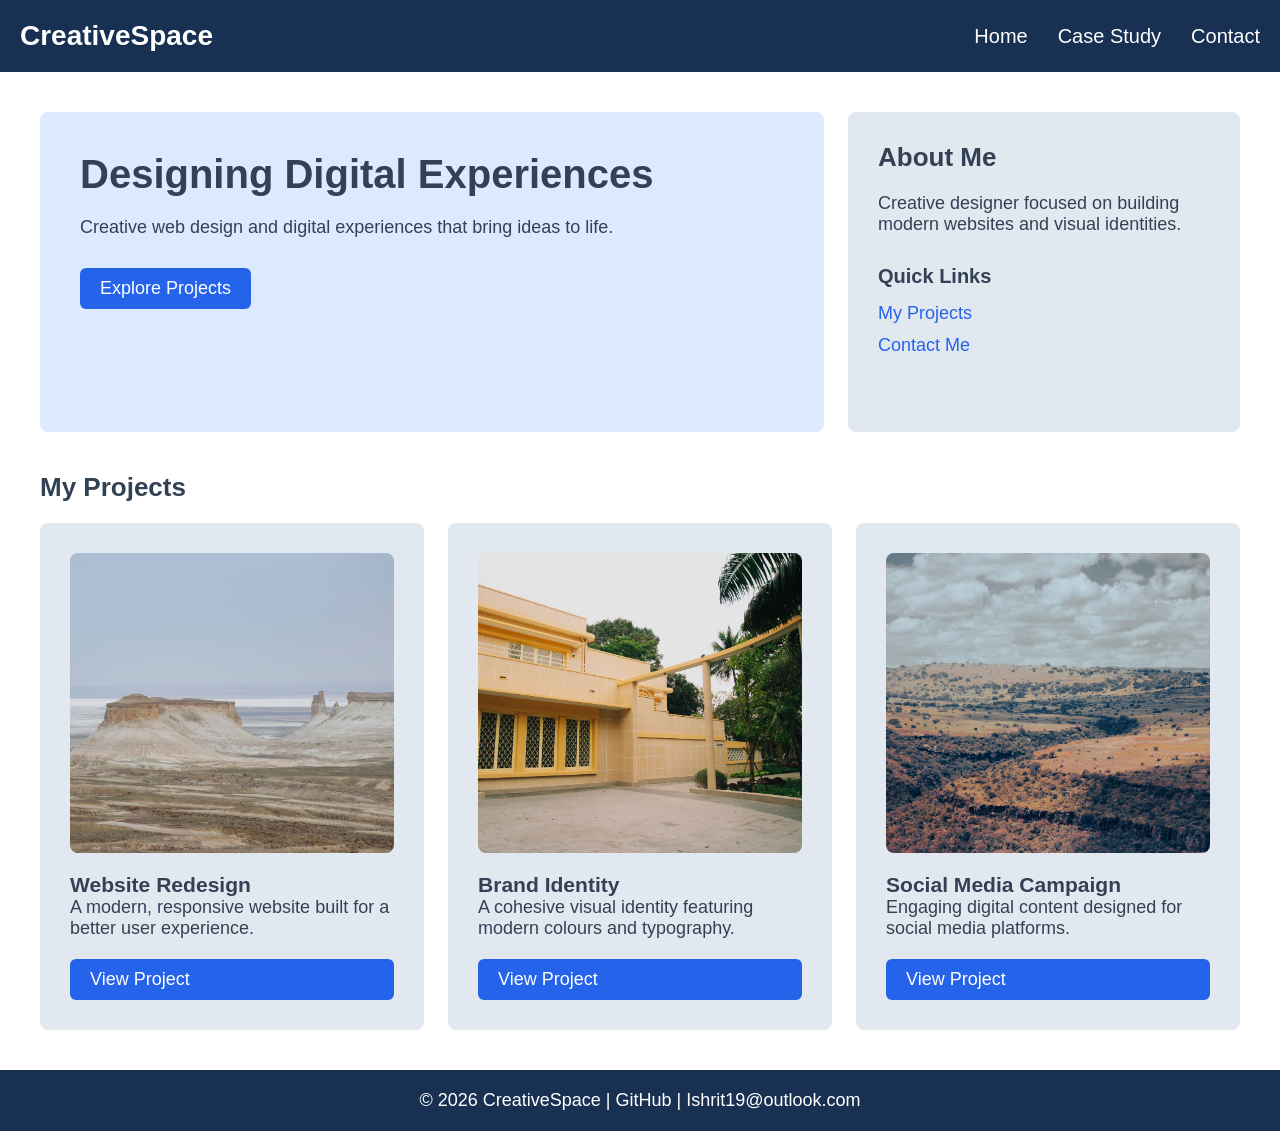
<file: index.html>
<!DOCTYPE html>
<html lang="en">
<head>
    <meta charset="UTF-8">
    <meta name="viewport" content="width=device-width, initial-scale=1.0">
    <title>CreativeSpace</title>
    <link rel="stylesheet" href="css/style.css">
</head>
<body>

    <header class="site-header">
        <h2>CreativeSpace</h2>

        <nav class="site-nav">
            <ul>
                <li><a href="index.html">Home</a></li>
                <li><a href="detail.html">Case Study</a></li>
                <li><a href="#">Contact</a></li>
            </ul>
        </nav>
    </header>

    <main>
            <div class="main-content">
                <section class="hero-content">
                    <h1>Designing Digital Experiences</h1>
                    <p>Creative web design and digital experiences that bring ideas to life.</p>
                    <a class="button" href="#">Explore Projects</a>
                </section>

                <aside class="sidebar">
                    <h2>About Me</h2>
                    <p>Creative designer focused on building modern websites and visual identities.</p>

                    <h3>Quick Links</h3>
                    <ul>
                        <li><a href="#">My Projects</a></li>
                        <li><a href="#">Contact Me</a></li>
                    </ul>
                </aside>
            </div>

    


        <section class="projects">
            <h2>My Projects</h2>

            <section class="project-gallary">
                    <article class="project-card">
                        <img src="assets/image1.jpg" alt="Website Redesign">
                        <h3>Website Redesign</h3>
                        <p>A modern, responsive website built for a better user experience.</p>
                        <a href="detail.html">View Project</a>
                    </article>

                    <article class="project-card">
                        <img src="assets/image2.jpg" alt="Brand Identity">
                        <h3>Brand Identity</h3>
                        <p>A cohesive visual identity featuring modern colours and typography.</p>
                        <a href="detail.html">View Project</a>
                    </article>

                    <article class="project-card">
                        <img src="assets/image3.jpg" alt="Social Media Campaign">
                        <h3>Social Media Campaign</h3>
                        <p>Engaging digital content designed for social media platforms.</p>
                        <a href="detail.html">View Project</a>
                    </article>
            </section>
        </section>
    
    </main>

    <footer class="site-footer">
         <p>&copy; 2026 CreativeSpace | <a href="https://github.com/Ishrit19/Project1Final">GitHub</a> | Ishrit19@outlook.com</p>
    </footer>
    
</body>
</html>
</file>
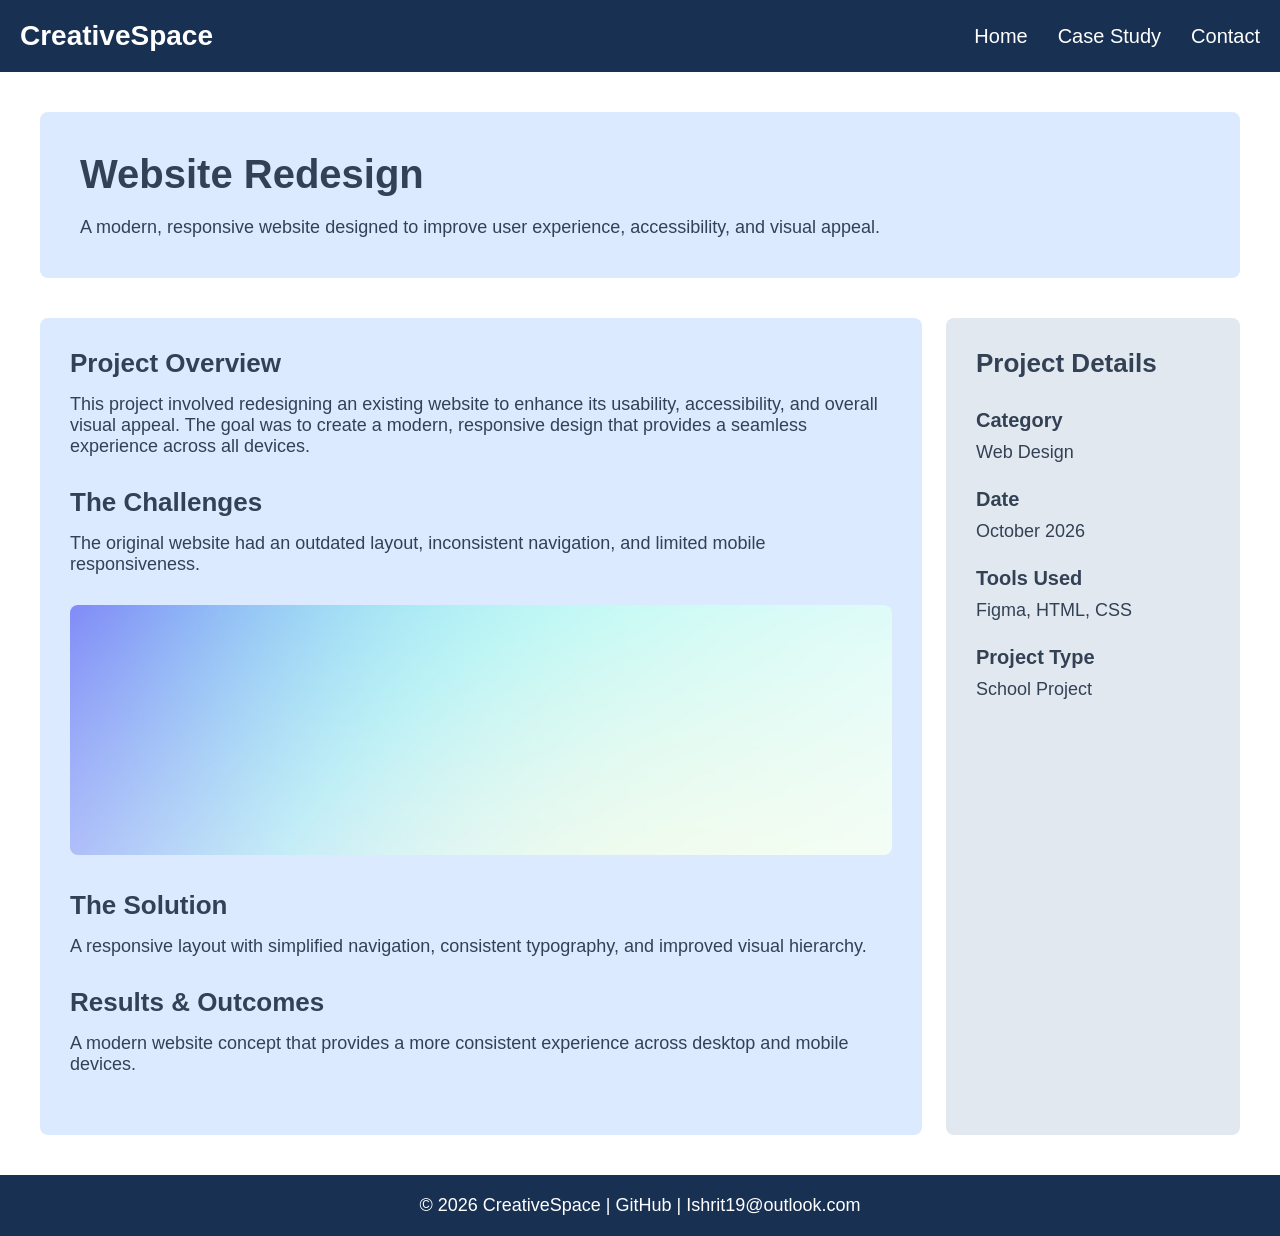
<file: detail.html>
<!DOCTYPE html>
<html lang="en">
<head>
    <meta charset="UTF-8">
    <meta name="viewport" content="width=device-width, initial-scale=1.0">
    <title>CreativeSpace | Detail Page</title>
    <link rel="stylesheet" href="css/style.css">
</head>
<body>

    <header class="site-header">
        <h2>CreativeSpace</h2>

        <nav class="site-nav">
            <ul>
                <li><a href="index.html">Home</a></li>
                <li><a href="detail.html">Case Study</a></li>
                <li><a href="#">Contact</a></li>
            </ul>
        </nav>
    </header>
    <main class="main-detail">
        <section class="hero-detail">
            <h1>Website Redesign</h1>
            <p>A modern, responsive website designed to improve user experience, accessibility, and visual appeal.</p>
        </section>

        <section class="content-grid">
            <article class="article-detail">
                <h2>Project Overview</h2>
                <p>This project involved redesigning an existing website to enhance its usability, accessibility, and overall visual appeal. The goal was to create a modern, responsive design that provides a seamless experience across all devices.</p>
                <h2>The Challenges</h2>
                <p>The original website had an outdated layout, inconsistent navigation, and limited mobile responsiveness.</p>

                <img src="assets/image4.jpg" alt="Project Image">

                <h2>The Solution</h2>
                <p>A responsive layout with simplified navigation, consistent typography, and improved visual hierarchy.</p>
                <h2>Results & Outcomes</h2>
                <p>A modern website concept that provides a more consistent experience across desktop and mobile devices.</p>
            </article>

            <aside class="sidebar-detail">
                <h2>Project Details</h2>

                <h3>Category</h3>
                <p>Web Design</p>

                <h3>Date</h3>
                <p>October 2026</p>

                <h3>Tools Used</h3>
                <p>Figma, HTML, CSS</p>

                <h3>Project Type</h3>
                <p>School Project</p>
            </aside>


        </section>


    </main>

    <footer class="site-footer">
        <p>&copy; 2026 CreativeSpace | <a href="https://github.com/Ishrit19/Project1Final">GitHub</a> | Ishrit19@outlook.com</p>
    </footer>
    
</body>
</html>
</file>
<file: css/style.css>
* {
    margin: 0;
    padding: 0;
    box-sizing: border-box;
}

body {
    font-family: Arial, sans-serif;
    font-size: 18px;
    color: #334155;
}

.site-header {
    background-color: #183153;
    color: white;
    display: flex;
    justify-content: space-between;
    align-items: center;
    padding: 20px;
}

.site-header h2 {
    font-size: 28px;
}

.site-nav ul {
    display: flex;
    list-style: none;
    gap: 30px;
}

.site-nav a {
    text-decoration: none;
    color: white;
    font-size: 20px;
}

.site-footer {
    background-color: #183153;
    color: white;
    display: flex;
    justify-content: center;
    align-items: center;
    padding: 20px;
}

.main-content {
    display: grid;
    grid-template-columns: 2fr 1fr;
    gap: 24px;
    margin: 40px;
}

.hero-content {
    background-color: #DBEAFE;
    padding: 40px;
    border-radius: 8px;
    min-height: 320px;
}

.hero-content h1 {
    font-size: 40px;
    margin-bottom: 20px;
}

.hero-content p {
    font-size: 18px;
    margin-bottom: 30px;
}

.button {
    background-color: #2563EB;
    color: white;
    text-decoration: none;
    padding: 10px 20px;
    border-radius: 6px;
    display: inline-block;
}

.sidebar {
    background-color: #E2E8F0;
    padding: 30px;
    border-radius: 8px;
}

.sidebar h2 {
    font-size: 26px;
    margin-bottom: 20px;
}

.sidebar p {
    font-size: 18px;
    margin-bottom: 30px;
}

.sidebar h3 {
    font-size: 20px;
    margin-bottom: 15px;
}

.sidebar ul {
    list-style: none;
}

.sidebar li {
    margin-bottom: 11px;
}

.sidebar a {
    color: #2563EB;
    text-decoration: none;
}

.projects {
    margin: 40px;
}

.projects h2 {
    font-size: 26px;
    margin-bottom: 20px;
}

.project-card {
    background-color: #E2E8F0;
    padding: 30px;
    border-radius: 8px;
    display: flex;
    flex-direction: column;
}

.project-card p {
    font-size: 18px;
    margin-bottom: 20px;
}

.project-card a {
    background-color: #2563EB;
    color: white;
    text-decoration: none;
    padding: 10px 20px;
    border-radius: 6px;
    margin-top: auto;
}

.project-gallary {
    display: grid;
    grid-template-columns: repeat(auto-fit, minmax(280px, 1fr));
    gap: 24px;
}

.project-card img {
    width: 100%;
    border-radius: 8px;
    height: 300px;
    margin-bottom: 20px;
    object-fit: cover;
}


.main-detail {
    margin: 40px;
}

.hero-detail {
    background-color: #DBEAFE;
    padding: 20px;
    border-radius: 8px;
    margin-bottom: 24px;
}

.hero-detail h1 {
    font-size: 32px;
    margin-bottom: 20px;
}

.hero-detail p {
    font-size: 18px;
}

.content-grid {
    display: grid;
    grid-template-columns: 1fr;
    gap: 24px;
  
}

.article-detail {
    padding: 20px;
    border-radius: 8px;
    background-color: #DBEAFE;
}

.article-detail h2 {
    font-size: 26px;
    margin-bottom: 15px;
}

.article-detail p {
    font-size: 18px;
    margin-bottom: 30px;
}

.sidebar-detail {
    background-color: #E2E8F0;
    padding: 20px;
    border-radius: 8px;
}

.sidebar-detail h2 {
    font-size: 26px;
    margin-bottom: 30px;
}

.sidebar-detail h3 {
    font-size: 20px;
    margin-bottom: 10px;
}

.sidebar-detail p {
    font-size: 18px;
    margin-bottom: 25px;
}

.article-detail img {
    width: 100%;
    border-radius: 8px;
    height: 250px;
    margin-bottom: 30px;
    object-fit: cover;
}

.site-footer a {
    color: white;
    text-decoration: none;
}

@media (max-width: 767px) {
    .site-header {
        flex-direction: column;
        gap: 20px;
        padding: 20px;
    }

    .site-nav ul {
        flex-direction: column;
        gap: 10px;
        text-align: center;
    }

    .main-content {
        grid-template-columns: 1fr;
        margin: 20px;
    }

    .hero-content {
        padding: 20px;
    }

    .hero-content h1 {
        font-size: 32px;
    }

    .sidebar {
        padding: 20px;
    }

    .projects {
        margin: 20px;
    }

    .project-gallary {
        grid-template-columns: 1fr;
    }

    .site-footer {
        padding: 20px;
        text-align: center;
    }

    .main-detail {
        margin: 20px;
    }

    .hero-detail {
        padding: 20px;
    }

    .hero-detail h1 {
        font-size: 32px;
    }

    .content-grid {
        display: grid;
        grid-template-columns: 1fr;
        gap: 24px;
    }

    .article-detail {
        padding: 20px;
    }

    .sidebar-detail {
        padding: 20px;
    }
}

@media (min-width: 768px) {
    .main-detail {
        margin: 40px;
    }

    .hero-detail {
        padding: 40px;
        margin-bottom: 40px;
    }

    .hero-detail h1 {
        font-size: 40px;
    }

    .content-grid {
        grid-template-columns: 3fr 1fr;
    }

    .article-detail {
        padding: 30px;
    }

    .sidebar-detail {
        padding: 30px;
    }
}
</file>
